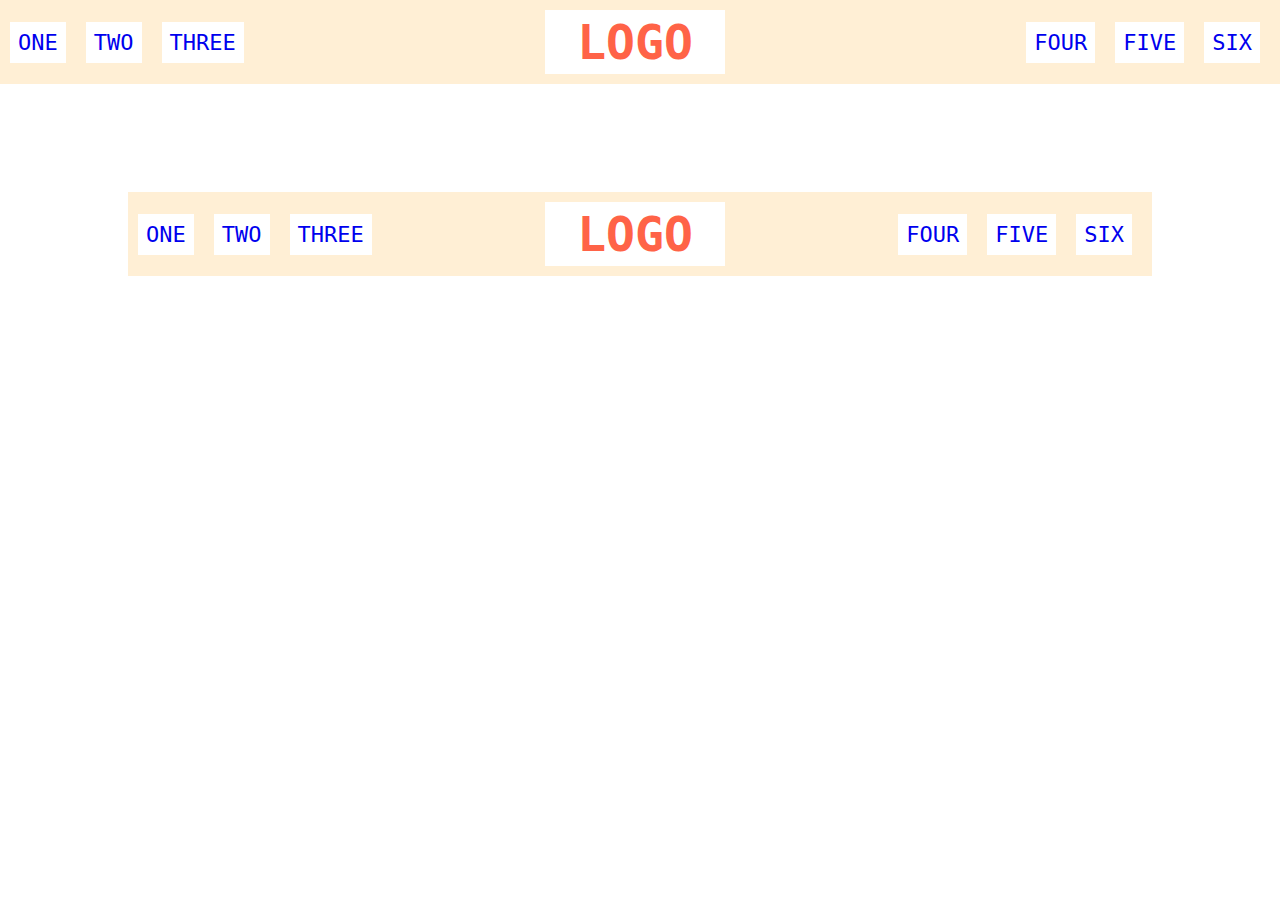
<file: Flexheader/index.html>
<!DOCTYPE html>
<html lang="en">

<head>
  <meta charset="UTF-8">
  <meta http-equiv="X-UA-Compatible" content="IE=edge">
  <meta name="viewport" content="width=device-width, initial-scale=1.0">
  <title>Flex Header</title>
  <link rel="stylesheet" href="style.css">
</head>

<body>
  <header class="headerwide">
    <div class="left-links">
      <ul>
        <li><a href="#">ONE</a></li>
        <li><a href="#">TWO</a></li>
        <li><a href="#">THREE</a></li>
      </ul>
    </div>
    <div class="logo">LOGO</div>
    <div class="right-links">
      <ul>
        <li><a href="#">FOUR</a></li>
        <li><a href="#">FIVE</a></li>
        <li><a href="#">SIX</a></li>
      </ul>
    </div>
  </header>

  <br> <br> <br> <br> <br> <br>
  <div class="narrow_container">

    <header class="headernarrow">
      <div class="left-links">
        <ul>
          <li><a href="#">ONE</a></li>
          <li><a href="#">TWO</a></li>
          <li><a href="#">THREE</a></li>
        </ul>
      </div>
      <div class="logo">LOGO</div>
      <div class="right-links">
        <ul>
          <li><a href="#">FOUR</a></li>
          <li><a href="#">FIVE</a></li>
          <li><a href="#">SIX</a></li>
        </ul>
      </div>
    </header>
  </div>
</body>

</html>
</file>
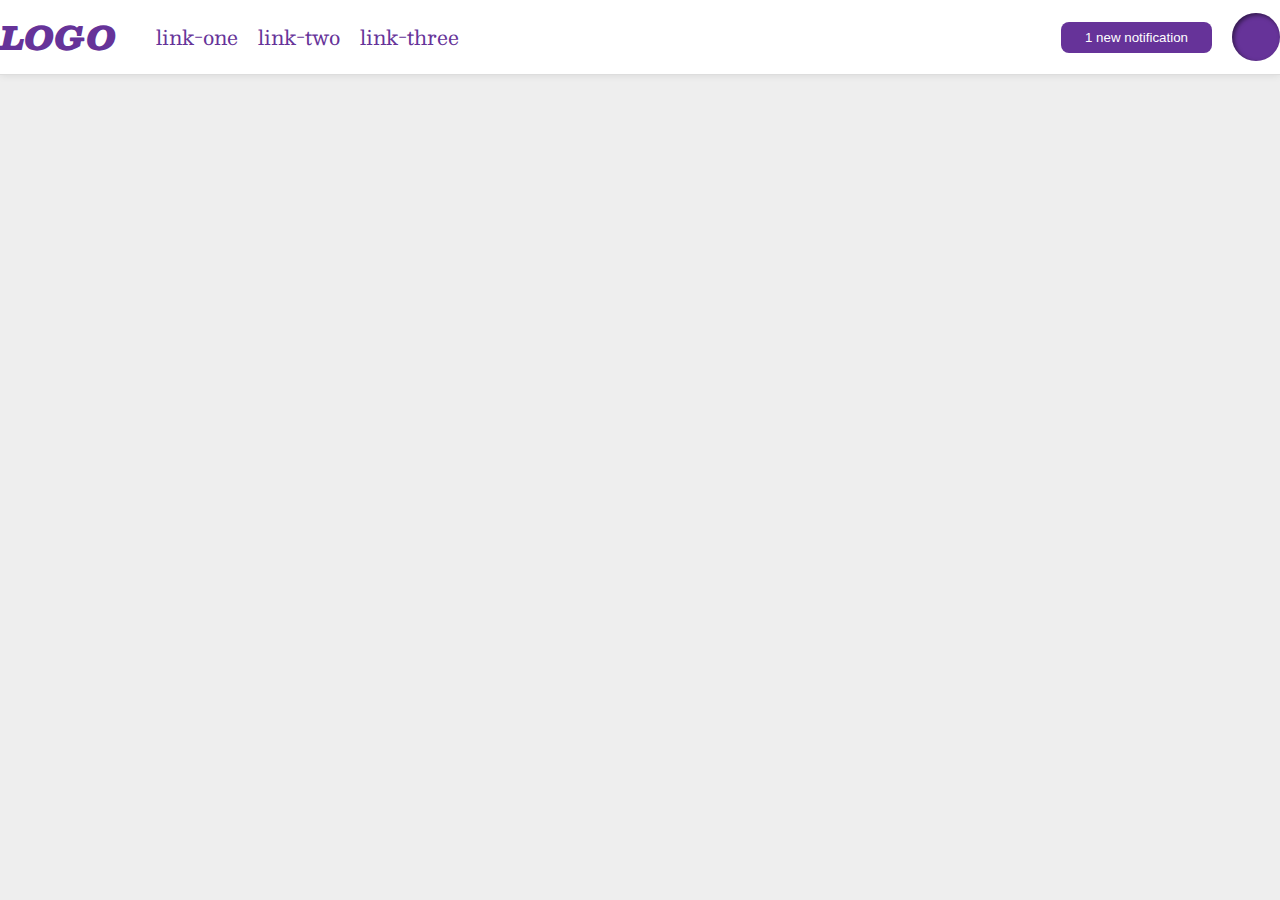
<file: FlexHeader2/index.html>
<!DOCTYPE html>
<html lang="en">

<head>
  <meta charset="UTF-8">
  <meta http-equiv="X-UA-Compatible" content="IE=edge">
  <meta name="viewport" content="width=device-width, initial-scale=1.0">
  <title>Flex Header 2</title>
  <link rel="stylesheet" href="style.css">
</head>

<body>
  <div class="header flexbox">

    <div class="left flexbox ">
      <div class="logo">
        LOGO
      </div>
      <ul class="links flexbox">
        <li ><a href="https://google.com">link-one</a></li>
        <li><a href="https://google.com">link-two</a></li>
        <li><a href="https://google.com">link-three</a></li>
      </ul>
    </div>
    <div class="right flexbox">
      <button class="notifications">
        1 new notification
      </button>
      <div class="profile-image"></div>
    </div>

  </div>
</body>

</html>
</file>
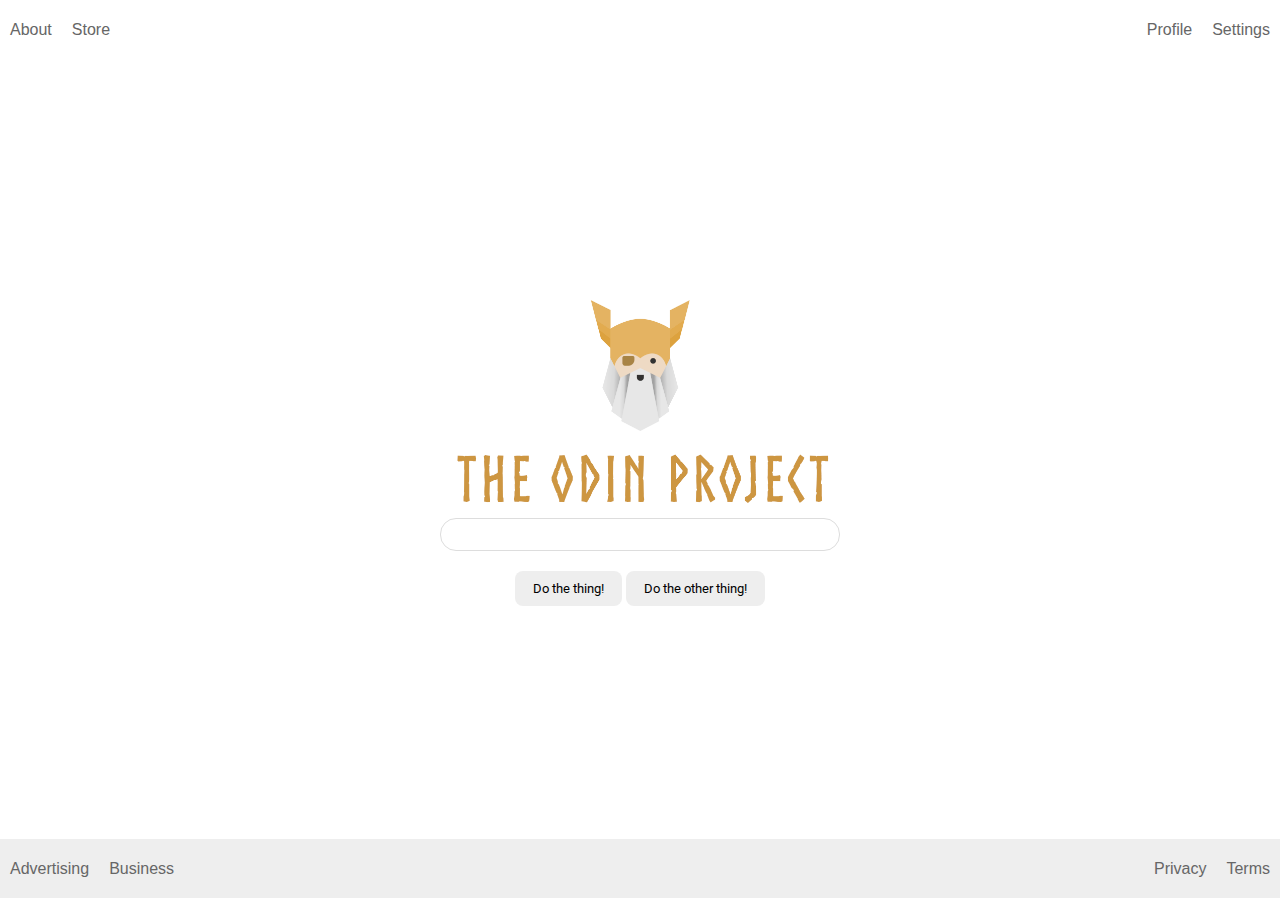
<file: LayOut/index.html>
<!DOCTYPE html>
<html lang="en">
  <head>
    <meta charset="UTF-8">
    <meta http-equiv="X-UA-Compatible" content="IE=edge">
    <meta name="viewport" content="width=device-width, initial-scale=1.0">
    <title>LAYOUT</title>
    <link rel="stylesheet" href="./style.css">
  </head>
  <body>
    <header class="header flexbox">
      <ul class="left-links flexbox">
        <li><a href="#">About</a></li>
        <li><a href="#">Store</a></li>
      </ul>
      <ul class="right-links flexbox">
        <li><a href="#">Profile</a></li>
        <li><a href="#">Settings</a></li>
      </ul>
    </header>
    <div class="content flexbox">
      <img src="./logo.png" alt="Project logo. Represents odin with the project name.">
      <div class="input">
        <input type="text">
      </div>
      <div class="buttons">
        <button>Do the thing!</button>
        <button>Do the other thing!</button>
      </div>
    </div>
    <footer class="footer flexbox">
      <ul class="left-links flexbox">
        <li><a href="#">Advertising</a></li>
        <li><a href="#">Business</a></li>
      </ul>
      <ul class="right-links flexbox">
        <li><a href="#">Privacy</a></li>
        <li><a href="#">Terms</a></li>
      </ul>
    </footer>
  </body>
</html>
</file>
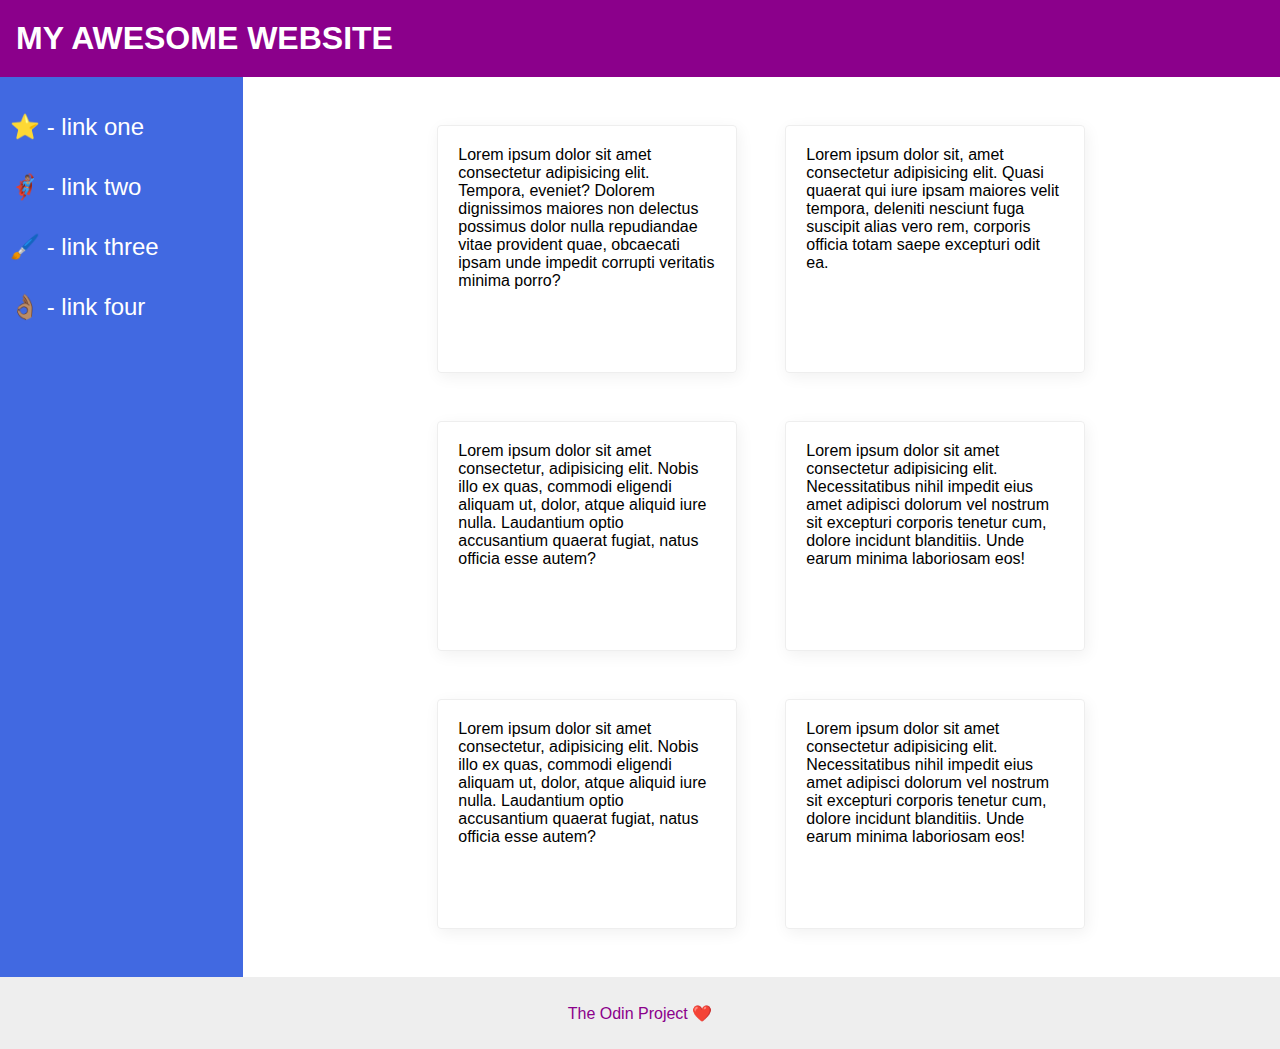
<file: Layout2/index.html>
<!DOCTYPE html>
<html lang="en">

<head>
  <meta charset="UTF-8">
  <meta http-equiv="X-UA-Compatible" content="IE=edge">
  <meta name="viewport" content="width=device-width, initial-scale=1.0">
  <title>The Holy Grail</title>
  <link rel="stylesheet" href="style.css">
</head>

<body>
  <div class="header">
    MY AWESOME WEBSITE
  </div>

  <section class="flexbox">
    <div class="sidebar">
      <ul>
        <li><a href="#">⭐ - link one</a></li>
        <li><a href="#">🦸🏽‍♂️ - link two</a></li>
        <li><a href="#">🖌️ - link three</a></li>
        <li><a href="#">👌🏽 - link four</a></li>
      </ul>
    </div>

   <div class="main">
    <div class="card">Lorem ipsum dolor sit amet consectetur adipisicing elit. Tempora, eveniet? Dolorem dignissimos
      maiores non delectus possimus dolor nulla repudiandae vitae provident quae, obcaecati ipsam unde impedit corrupti
      veritatis minima porro?</div>
    <div class="card">Lorem ipsum dolor sit, amet consectetur adipisicing elit. Quasi quaerat qui iure ipsam maiores
      velit tempora, deleniti nesciunt fuga suscipit alias vero rem, corporis officia totam saepe excepturi odit ea.
    </div>
    <div class="card">Lorem ipsum dolor sit amet consectetur, adipisicing elit. Nobis illo ex quas, commodi eligendi
      aliquam ut, dolor, atque aliquid iure nulla. Laudantium optio accusantium quaerat fugiat, natus officia esse
      autem?</div>
    <div class="card">Lorem ipsum dolor sit amet consectetur adipisicing elit. Necessitatibus nihil impedit eius amet
      adipisci dolorum vel nostrum sit excepturi corporis tenetur cum, dolore incidunt blanditiis. Unde earum minima
      laboriosam eos!</div>
    <div class="card">Lorem ipsum dolor sit amet consectetur, adipisicing elit. Nobis illo ex quas, commodi eligendi
      aliquam ut, dolor, atque aliquid iure nulla. Laudantium optio accusantium quaerat fugiat, natus officia esse
      autem?</div>
    <div class="card">Lorem ipsum dolor sit amet consectetur adipisicing elit. Necessitatibus nihil impedit eius amet
      adipisci dolorum vel nostrum sit excepturi corporis tenetur cum, dolore incidunt blanditiis. Unde earum minima
      laboriosam eos!</div>

   </div>
  </section>
  <div class="footer flexbox">
    The Odin Project ❤️
  </div>
</body>

</html>
</file>
<file: Flexheader/style.css>
* {
  padding: 0;
  margin: 0;
  box-sizing: border-box;
}
.headerwide {
  font-family: monospace;
  background: papayawhip;
  display: flex;
  justify-content: space-between;
  align-items: center;
  padding: 10px 20px 10px 10px;
}

.logo {
  font-size: 48px;
  font-weight: 900;
  color: tomato;
  background: white;
  padding: 4px 32px;
}

ul {
  /* this removes the dots on the list items*/
  list-style-type: none;
  display: flex;
  justify-content: space-between;
  align-items: center;
  gap: 20px;
}

a {
  font-size: 22px;
  background: white;
  padding: 8px;
  /* this removes the line under the links */
  text-decoration: none;
}



/* ======================= NARROW HEADER ============  */

.headernarrow {
  font-family: monospace;
  background: papayawhip;
  display: flex;
  justify-content: space-between;
  align-items: center;
  padding: 10px 20px 10px 10px;
  width: 80%;
}

.narrow_container{
  display: flex;
  justify-content: center;
  align-items: center;
}
</file>
<file: FlexHeader2/style.css>
/* this is some magical font-importing.  
you'll learn about it later. */
@import url('https://fonts.googleapis.com/css2?family=Besley:ital,wght@0,400;1,900&display=swap');

body {
  margin: 0;
  background: #eee;
  font-family: Besley, serif;
}

.header {
  background: white;
  border-bottom: 1px solid #ddd;
  box-shadow: 0 0 8px rgba(0,0,0,.1);
  justify-content: space-between !important;
}

.profile-image {
  background: rebeccapurple;
  box-shadow: inset 2px 2px 4px rgba(0,0,0,.5);
  border-radius: 50%;
  width: 48px;
  height: 48px;
}

.logo {
  color: rebeccapurple;
  font-size: 32px;
  font-weight: 900;
  font-style: italic;
}

button {
  border: none;
  border-radius: 8px;
  background: rebeccapurple;
  color: white;
  padding: 8px 24px;
}

a {
  /* this removes the line under our links */
  text-decoration: none;
  color: rebeccapurple;
}

ul {
  list-style-type: none;
}

.links{
  gap: 20px;
  font-size: 20px;
}

.right{
  gap: 20px;
}


/* ============ global flexbox for required html (using bootstrap method) =========  */

.flexbox{
  display: flex;
  justify-content: center;
  align-items: center;
}
</file>
<file: LayOut/style.css>
@import url('https://fonts.googleapis.com/css2?family=Roboto:wght@400;700&display=swap');
*{
  padding: 0;
  margin: 0;
  box-sizing: border-box;
}
body {
  height: 100vh;
  margin: 0;
  overflow: hidden;
  font-family: Roboto, sans-serif;
}

img {
  width: 600px;
}

button {
  font-family: Roboto, sans-serif;
  border: none;
  border-radius: 8px;
  background: #eee;
  padding: 10px 18px;
  margin-top: 20px;
}

input {
  border: 1px solid #ddd;
  border-radius: 16px;
  padding: 8px 24px;
  width: 400px;
}
.header{
  justify-content: space-between !important;
  padding: 20px 10px;
}

ul{
  gap: 20px;
  list-style: none;
}
a{
  text-decoration: none;
  color: #666;
  font-family: sans-serif;
}

.content{
  flex-direction: column;
  height: calc(100vh - 120px);
}

.footer{
  background-color: #eee;
  padding: 20px 10px ;
  justify-content: space-between !important;
}
.flexbox{
  display: flex;
  justify-content: center;
  align-items: center;
}
</file>
<file: Layout2/style.css>
* {
  margin: 0;
  padding: 0;
  box-sizing: border-box;
}

body {
  font-family: -apple-system, BlinkMacSystemFont, 'Segoe UI', Roboto, Oxygen, Ubuntu, Cantarell, 'Open Sans', 'Helvetica Neue', sans-serif;
  margin: 0;
  min-height: 100vh;
}

.header {
  background: darkmagenta;
  color: white;
  padding: 20px 16px;
  font-size: 32px;
  font-weight: 900;
}

.footer {
  height: 72px;
  background: #eee;
  color: darkmagenta;
  margin: 0;
}

.sidebar {
  width: 300px;
  background: royalblue;
  box-sizing: border-box;
  width: 300px;
  padding: 20px 10px;
  height: 100vh;
}

.sidebar ul {
  display: flex;
  flex-direction: column;
  justify-content: flex-start;
  list-style: none;
}

.sidebar ul li {
  padding: 16px 0;
}

.sidebar ul li a {
  text-decoration: none;
  color: white;
  font-size: 24px;
}

.main {
  width: 100%;
  display: flex;
  height: 100vh;
  justify-content: center;
  flex-wrap: wrap;
  gap: 48px;
  padding: 48px;
}

.card {
  border: 1px solid #eee;
  box-shadow: 2px 4px 16px rgba(0, 0, 0, .06);
  border-radius: 4px;
  width: 300px;
  padding: 20px;
}




.flexbox {
  display: flex;
  justify-content: center;
  align-items: center;
}
</file>
